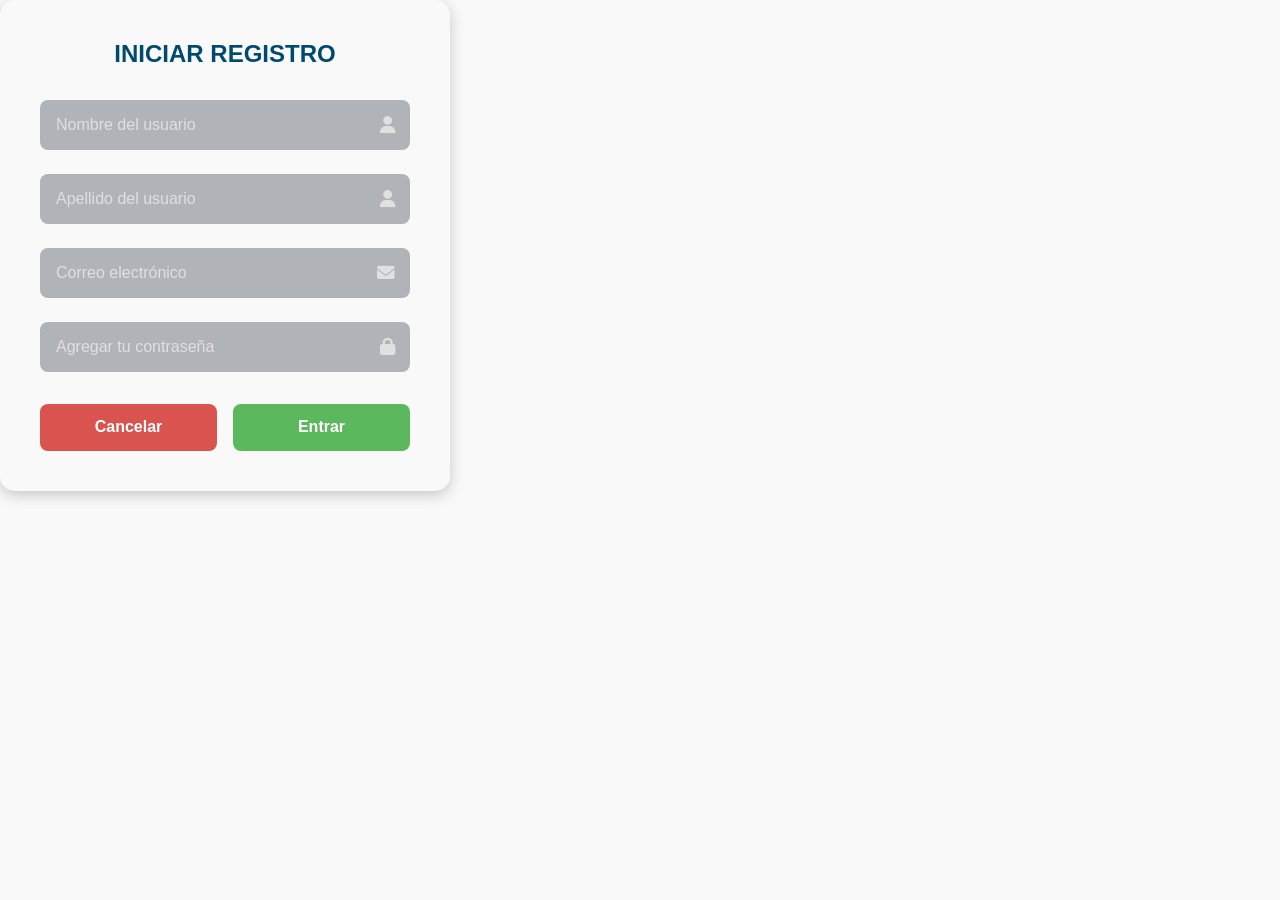
<file: index.html>
<!DOCTYPE html>
<html lang="es">
<head>
    <meta charset="UTF-8">
    <meta name="viewport" content="width=device-width, initial-scale=1.0">
    <title>Iniciar Registro</title>
    <link rel="stylesheet" href="https://cdnjs.cloudflare.com/ajax/libs/font-awesome/6.5.2/css/all.min.css">
    
    <link rel="stylesheet" href="styles.css"> 
</head>
<body>

    <div class="register-container">
        
        <h2>INICIAR REGISTRO</h2>

        <form action="#" method="post">
            
            <div class="input-group">
                <input type="text" id="nombre" name="nombre" placeholder="Nombre del usuario" required>
                <i class="fas fa-user icon"></i>
            </div>
            
            <div class="input-group">
                <input type="text" id="apellido" name="apellido" placeholder="Apellido del usuario" required>
                <i class="fas fa-user icon"></i>
            </div>

            <div class="input-group">
                <input type="email" id="email" name="email" placeholder="Correo electrónico" required>
                <i class="fas fa-envelope icon"></i>
            </div>

            <div class="input-group">
                <input type="password" id="password" name="password" placeholder="Agregar tu contraseña" required>
                <i class="fas fa-lock icon"></i>
            </div>

            <div class="button-group">
                <button type="button" class="btn-cancel">Cancelar</button>
                <button type="submit" class="btn-submit">Entrar</button>
            </div>

        </form>
    </div>

</body>
</html>
</file>
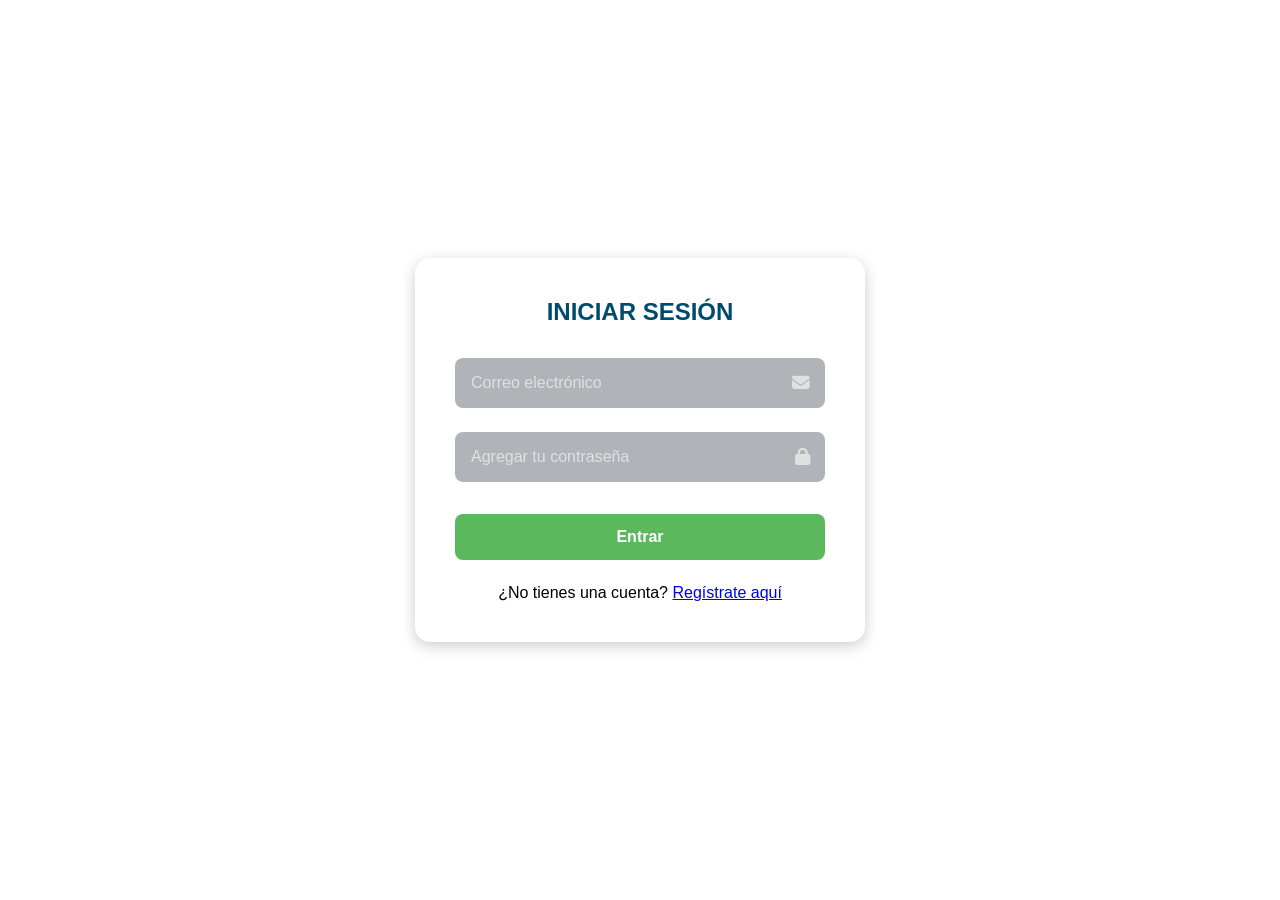
<file: html/index.html>
<!DOCTYPE html>
<html lang="es">
<head>
    <meta charset="UTF-8">
    <meta name="viewport" content="width=device-width, initial-scale=1.0">
    <title>Iniciar Sesión</title>
    <link rel="stylesheet" href="https://cdnjs.cloudflare.com/ajax/libs/font-awesome/6.5.2/css/all.min.css">
    <link rel="stylesheet" href="/css/styles.css"> 
</head>
<body class="page-center">

    <div class="register-container">
        
        <h2>INICIAR SESIÓN</h2>

        <form action="/html/inicio.html" method="post">
            
            <div class="input-group">
                <input type="email" id="email" name="email" placeholder="Correo electrónico" required>
                <i class="fas fa-envelope icon"></i>
            </div>

            <div class="input-group">
                <input type="password" id="password" name="password" placeholder="Agregar tu contraseña" required>
                <i class="fas fa-lock icon"></i>
            </div>

            <div class="button-group">
                <button type="submit" class="btn-submit">Entrar</button>
            </div>

            <div style="margin-top: 1.5rem; text-align: center;">
                <p>¿No tienes una cuenta? <a href="/html/registro.html">Regístrate aquí</a></p>
            </div>

        </form>
    </div>

</body>
</html>
</file>
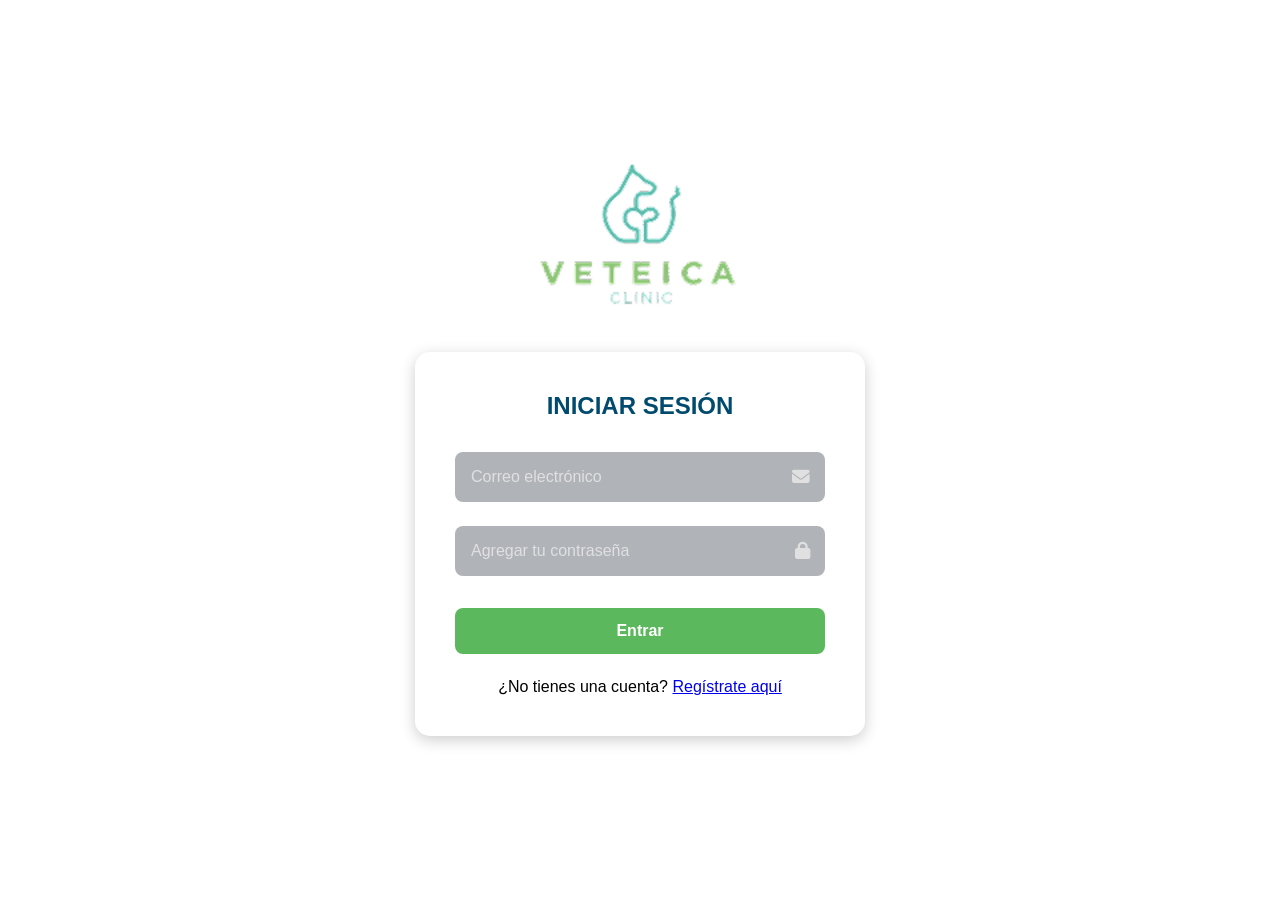
<file: views/index.html>
<!DOCTYPE html>
<html lang="es">
<head>
<meta charset="UTF-8">
<meta name="viewport" content="width=device-width, initial-scale=1.0">
<title>Iniciar Sesión</title>
<link rel="stylesheet" href="https://cdnjs.cloudflare.com/ajax/libs/font-awesome/6.5.2/css/all.min.css">
<link rel="stylesheet" href="../public/css/styles.css"> 
</head>
<body class="page-center">

<div class="login-logo-container">
    <img src="../public/css/img/logoVetica.png" alt="Veteica Clinic Logo">
</div>

<div class="register-container">
    
    <h2>INICIAR SESIÓN</h2>

    <form action="inicio.html" method="post">
        
        <div class="input-group">
            <input type="email" id="email" name="email" placeholder="Correo electrónico" required>
            <i class="fas fa-envelope icon"></i>
        </div>

        <div class="input-group">
            <input type="password" id="password" name="password" placeholder="Agregar tu contraseña" required>
            <i class="fas fa-lock icon"></i>
        </div>

        <div class="button-group">
            <button type="button" class="btn-submit" onclick="window.location.href='inicio.html'">Entrar</button>

        </div>

        <div style="margin-top: 1.5rem; text-align: center;">
            <p>¿No tienes una cuenta? <a href="registro.html">Regístrate aquí</a></p>
        </div>

    </form>
</div>

</body>
</html>
</file>
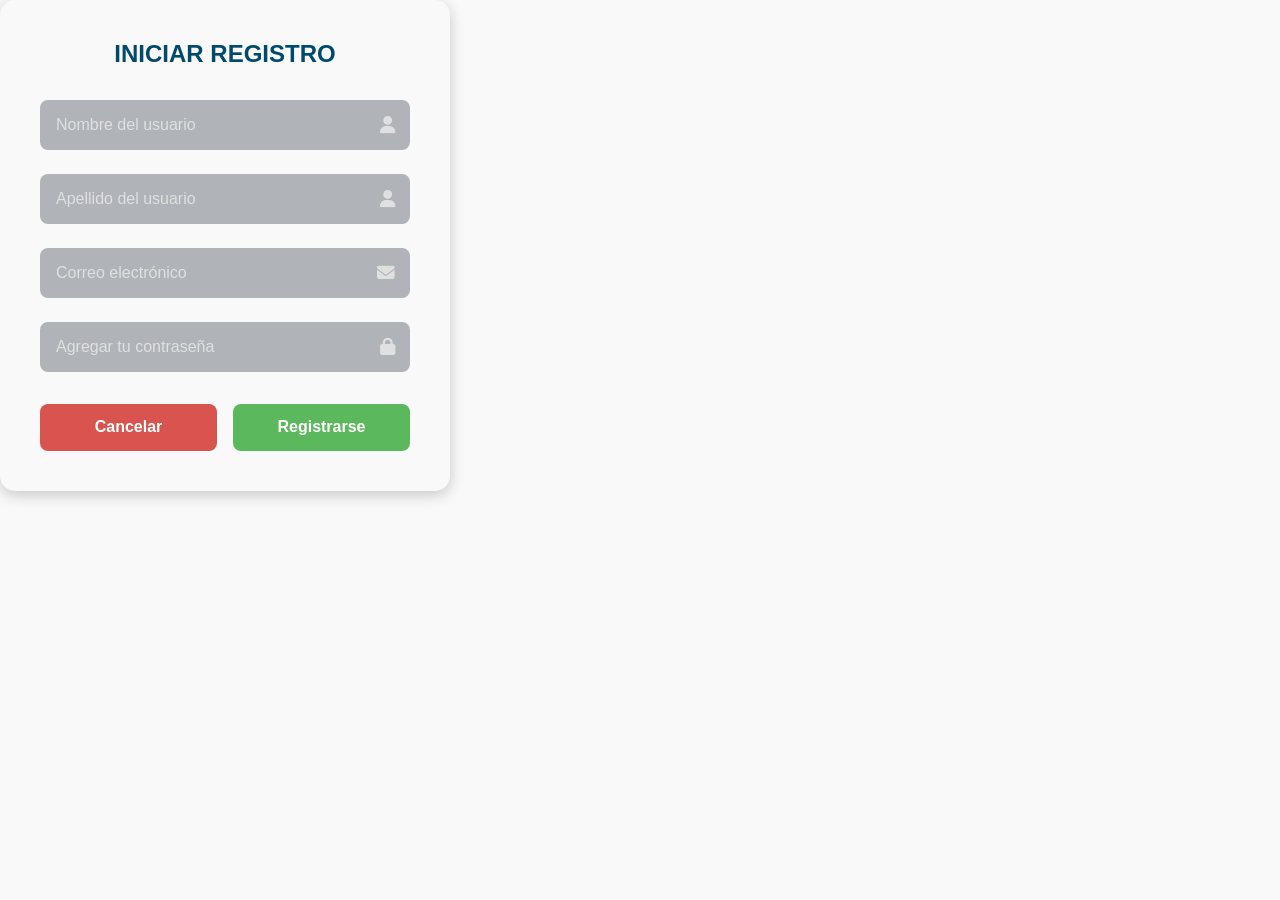
<file: registro.html>
<!DOCTYPE html>
<html lang="es">
<head>
    <meta charset="UTF-8">
    <meta name="viewport" content="width=device-width, initial-scale=1.0">
    <title>Iniciar Registro</title>
    <link rel="stylesheet" href="https://cdnjs.cloudflare.com/ajax/libs/font-awesome/6.5.2/css/all.min.css">
    
    <link rel="stylesheet" href="styles.css"> 
</head>
<body>

    <div class="register-container">
        
        <h2>INICIAR REGISTRO</h2>

        <form action="login.php" method="post">
            
            <div class="input-group">
                <input type="text" id="nombre" name="nombre" placeholder="Nombre del usuario" required>
                <i class="fas fa-user icon"></i>
            </div>
            
            <div class="input-group">
                <input type="text" id="apellido" name="apellido" placeholder="Apellido del usuario" required>
                <i class="fas fa-user icon"></i>
            </div>

            <div class="input-group">
                <input type="email" id="email" name="email" placeholder="Correo electrónico" required>
                <i class="fas fa-envelope icon"></i>
            </div>

            <div class="input-group">
                <input type="password" id="password" name="password" placeholder="Agregar tu contraseña" required>
                <i class="fas fa-lock icon"></i>
            </div>

            <div class="button-group">
                <button type="button" class="btn-cancel">Cancelar</button>
                <button type="submit" class="btn-submit">Registrarse</button>
            </div>

        </form>
    </div>

</body>
</html>
</file>
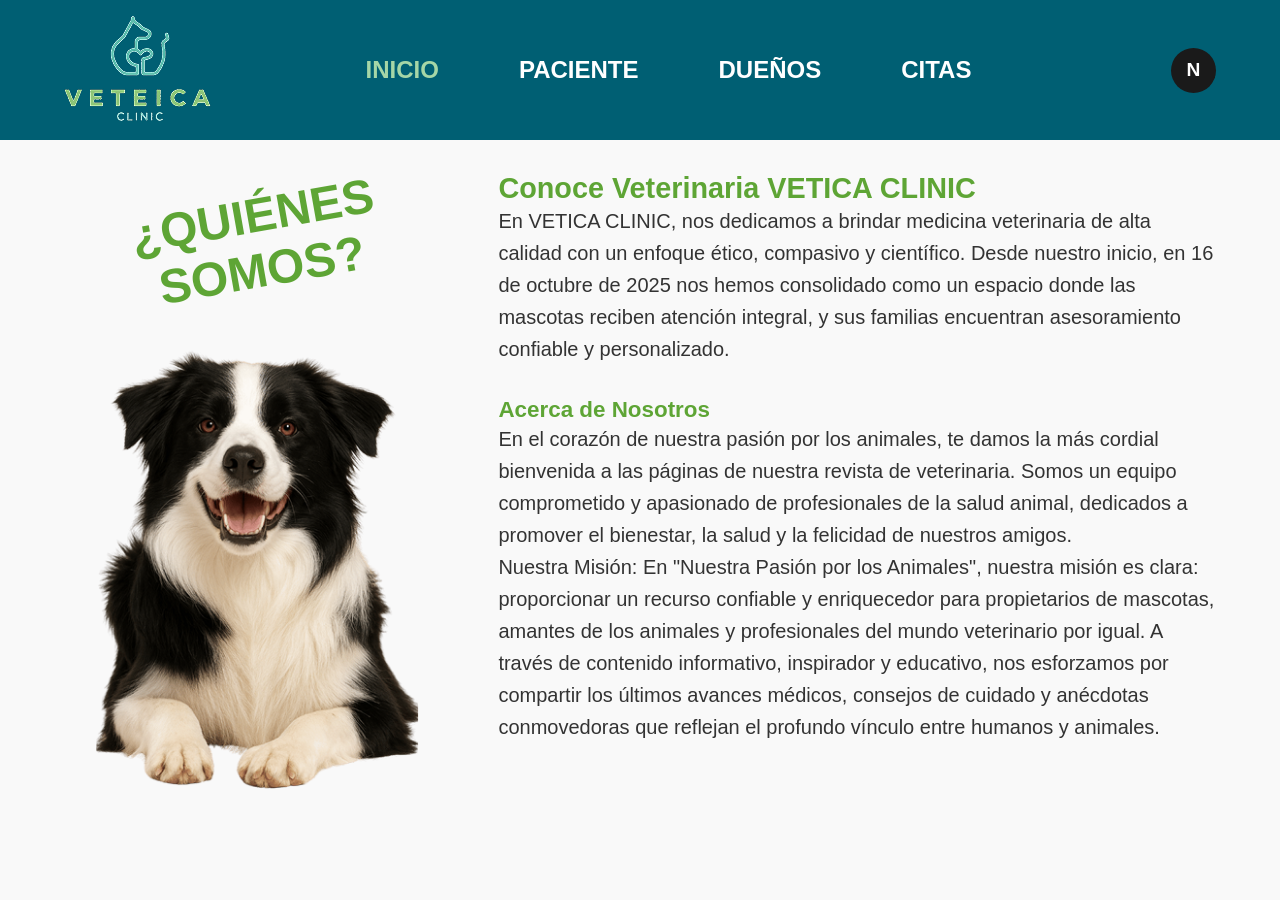
<file: html/inicio.html>
<?php
/*
session_start();

if (!isset($_SESSION['loggedin']) || $_SESSION['loggedin'] !== true) {
    header("Location: index.html");
    exit;
}
    */
?>
<!DOCTYPE html>
<html lang="es">
<head>
    <meta charset="UTF-8">
    <meta name="viewport" content="width=device-width, initial-scale=1.0">
    <title>Inicio - VETEICA CLINIC</title>
    <link rel="stylesheet" href="https://cdnjs.cloudflare.com/ajax/libs/font-awesome/6.5.2/css/all.min.css">
    <link rel="stylesheet" href="/css/styles.css"> 
</head>
<body>

    <header class="main-header">
        <nav class="main-nav">
                <img src="/img/logoVetica.png" alt="Veteica Clinic Logo">
            </a>

            <ul class="nav-links">
                <li><a href="Inicio.php" class="link-active">INICIO</a></li>
                <li><a href="Pacientes.php">PACIENTE</a></li>
                <li><a href="Dueños.php">DUEÑOS</a></li>
                <li><a href="Citas.php">CITAS</a></li>
            </ul>

            <div class="nav-profile">
                <span>N</span> 
            </div>

            <div class="profile">
                <h3>Perfil del administrador</h3>
                
                <div class="profile-header">
                    <div class="profile-avatar">
                        <span>N</span>
                    </div>
                    <strong>ejemplo</strong>
                    <p>ejemplo@gmail.com</p>
                </div>

                <div class="profile-body">
                    <label>Credencial:</label>
                    <div class="info-box">9494165149840401</div>

                    <label>Certificado:</label>
                    <div class="info-box">Veteterinario</div>

                    <label>Telefono:</label>
                    <div class="info-box">612 111 1111</div>
                </div>

                <div class="profile-footer">
                    <a href="/html/index.html">Cerrar sesión</a>
                </div>
            </div>
        </nav>
    </header>

    <main class="container">
        <div class="content-wrapper">
            
            <aside class="sidebar">
                <h2 class="sidebar-title">¿QUIÉNES SOMOS?</h2>
                <img src="/img/perroInicio.png" alt="Perro Border Collie sonriendo" class="sidebar-image">
            </aside>

            <section class="main-content">
                <h1>Conoce Veterinaria VETICA CLINIC</h1>
                <p>
                    En VETICA CLINIC, nos dedicamos a brindar medicina veterinaria de
                    alta calidad con un enfoque ético, compasivo y científico. Desde
                    nuestro inicio, en 16 de octubre de 2025 nos hemos consolidado
                    como un espacio donde las mascotas reciben atención integral, y
                    sus familias encuentran asesoramiento confiable y personalizado.
                </p>

                <h2>Acerca de Nosotros</h2>
                <p>
                    En el corazón de nuestra pasión por los animales, te damos la más
                    cordial bienvenida a las páginas de nuestra revista de veterinaria.
                    Somos un equipo comprometido y apasionado de profesionales de la
                    salud animal, dedicados a promover el bienestar, la salud y la
                    felicidad de nuestros amigos.
                </p>
                <p>
                    Nuestra Misión: En "Nuestra Pasión por los Animales", nuestra misión
                    es clara: proporcionar un recurso confiable y enriquecedor para
                    propietarios de mascotas, amantes de los animales y profesionales
                    del mundo veterinario por igual. A través de contenido informativo,
                    inspirador y educativo, nos esforzamos por compartir los últimos
                    avances médicos, consejos de cuidado y anécdotas conmovedoras
                    que reflejan el profundo vínculo entre humanos y animales.
                </p>
            </section>

        </div>
    </main>

    <script>
        const profileIcon = document.querySelector('.nav-profile');
        const profileCard = document.querySelector('.profile');

        profileIcon.addEventListener('click', (e) => {
            e.stopPropagation(); 
            profileCard.classList.toggle('active');
        });

        window.addEventListener('click', (e) => {
            if (!profileCard.contains(e.target)) {
                profileCard.classList.remove('active');
            }
        });
    </script>
    
</body>
</html>
</file>
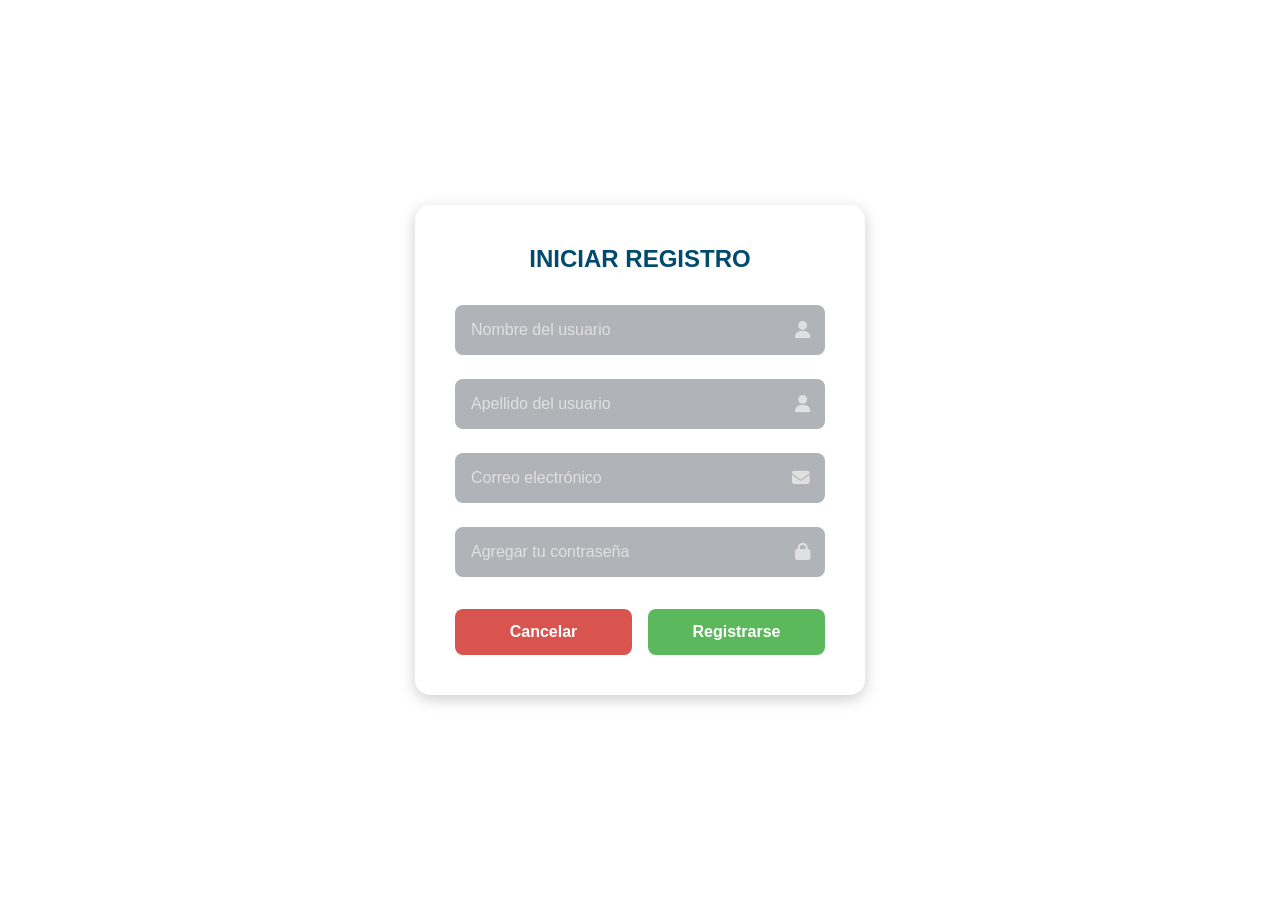
<file: html/registro.html>
<!DOCTYPE html>
<html lang="es">
<head>
    <meta charset="UTF-8">
    <meta name="viewport" content="width=device-width, initial-scale=1.0">
    <title>Iniciar Registro</title>
    <link rel="stylesheet" href="https://cdnjs.cloudflare.com/ajax/libs/font-awesome/6.5.2/css/all.min.css">
    
    <link rel="stylesheet" href="/css/styles.css"> 
</head>
<body class="page-center">

    <div class="register-container">
        
        <h2>INICIAR REGISTRO</h2>

        <form action="/php/login.php" method="post">
            
            <div class="input-group">
                <input type="text" id="nombre" name="nombre" placeholder="Nombre del usuario" required>
                <i class="fas fa-user icon"></i>
            </div>
            
            <div class="input-group">
                <input type="text" id="apellido" name="apellido" placeholder="Apellido del usuario" required>
                <i class="fas fa-user icon"></i>
            </div>

            <div class="input-group">
                <input type="email" id="email" name="email" placeholder="Correo electrónico" required>
                <i class="fas fa-envelope icon"></i>
            </div>

            <div class="input-group">
                <input type="password" id="password" name="password" placeholder="Agregar tu contraseña" required>
                <i class="fas fa-lock icon"></i>
            </div>

            <div class="button-group">
                <button type="button" class="btn-cancel" onclick="window.location.href='index.html'">Cancelar</button>
                <button type="submit" class="btn-submit">Registrarse</button>
            </div>

        </form>
    </div>

</body>
</html>
</file>
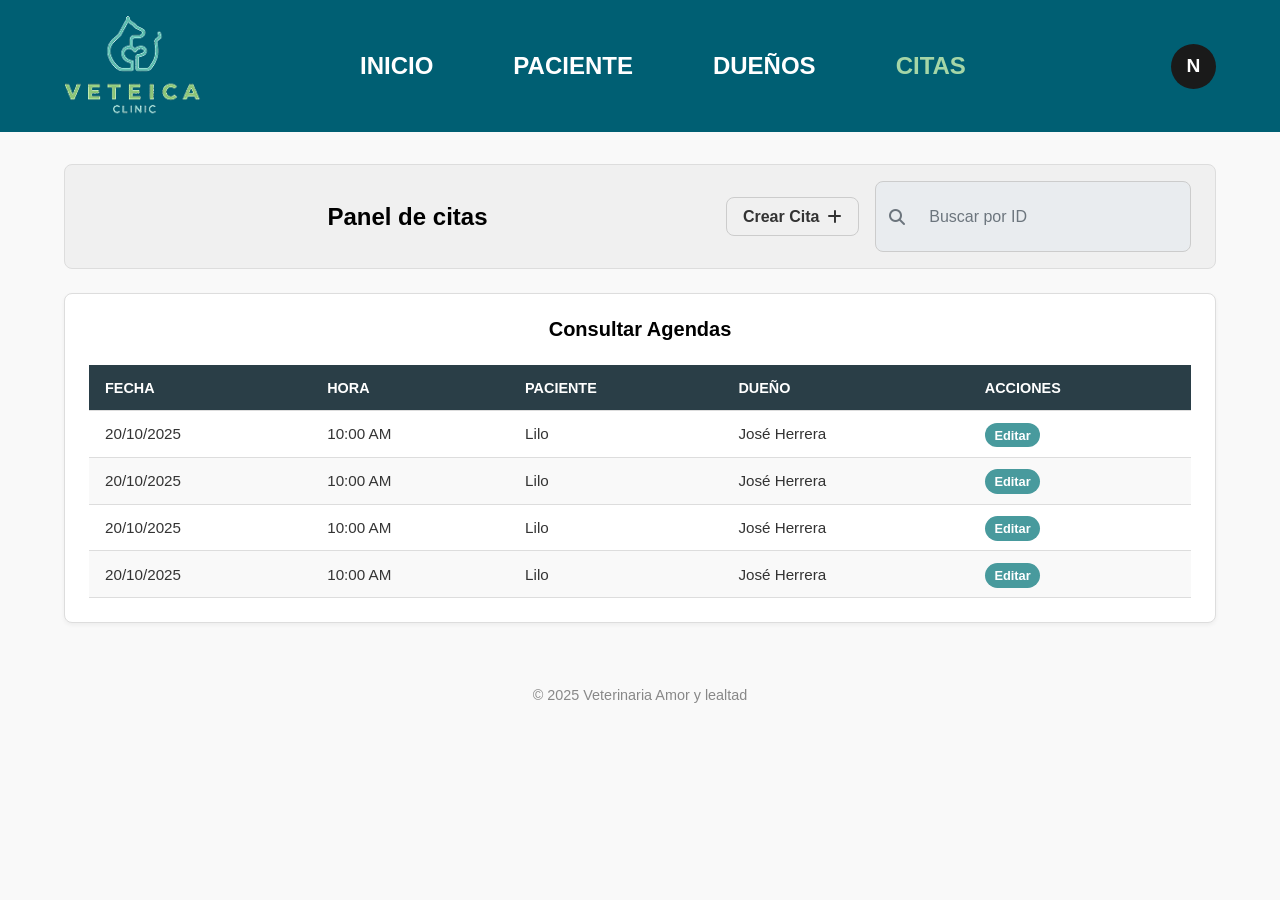
<file: views/citas.html>
<!DOCTYPE html>
<html lang="es">
<head>
<meta charset="UTF-8">
<meta name="viewport" content="width=device-width, initial-scale=1.0">
<title>Citas - VETEICA CLINIC</title>
<link rel="stylesheet" href="https://cdnjs.cloudflare.com/ajax/libs/font-awesome/6.5.2/css/all.min.css">
<link rel="stylesheet" href="../public/css/styles.css"> 
</head>
<body>

<header class="main-header">
<nav class="main-nav">
    <a href="inicio.html" class="nav-logo">
    <img src="../public/css/img/logoVetica.png" alt="Veteica Clinic Logo">
    </a>
    <ul class="nav-links">
        <li><a href="inicio.html">INICIO</a></li>
        <li><a href="paciente.html"> PACIENTE</a></li>
        <li><a href="duenos.html">  DUEÑOS</a> </li>
        <li><a href="citas.html" class="link-active">CITAS</a></li>
    </ul>
    <div class="nav-profile">
        <span>N</span> 
    </div>
    <div class="profile">
        <h3>Perfil del administrador</h3>
            <div class="profile-header">
            <div class="profile-avatar">
                <span>N</span>
            </div>
            <strong>ejemplo</strong>
            <p>ejemplo@gmail.com</p>
        </div>
        <div class="profile-body">
            <label>Credencial:</label>
            <div class="info-box">9494165149840401</div>
            <label>Certificado:</label>
            <div class="info-box">Veteterinario</div>
            <label>Telefono:</label>
            <div class="info-box">612 111 1111</div>
        </div>
        <div class="profile-footer">
            <a href="index.html">Cerrar sesión</a>
    </div>
        </div>
    </nav>
</header>
<main class="container">
<div class="patient-panel">
    <h2>Panel de citas</h2>
    
    <div class="patient-actions">
        <a href="citasCrear.html" class="btn-create">
            Crear Cita
            <i class="fas fa-plus"></i>
        </a>
        <div class="search-bar">
            <i class="fas fa-search"></i>
            <input type="text" placeholder="Buscar por ID">
        </div>
    </div>
</div>

<div class="table-container">
<h3>Consultar Agendas</h3>
    <table class="patient-table">
        <thead>
            <tr>
                <th>Fecha</th>
                <th>Hora</th>
                <th>Paciente</th>
                <th>Dueño</th>
                <th>Acciones</th>
            </tr>
        </thead>
    <tbody>
        <tr> 
            <td>20/10/2025</td>
            <td>10:00 AM</td>
            <td>Lilo</td>
            <td>José Herrera</td>
            <td>
                <a href="citaEditar.html" class="btn-action btn-edit">Editar</a>
            </td>
        </tr>
        <tr> 
            <td>20/10/2025</td>
            <td>10:00 AM</td>
            <td>Lilo</td>
            <td>José Herrera</td>
            <td>
                <a href="citaEditar.html" class="btn-action btn-edit">Editar</a>
            </td>
        </tr>
        <tr> 
            <td>20/10/2025</td>
            <td>10:00 AM</td>
            <td>Lilo</td>
            <td>José Herrera</td>
            <td>
                <a href="citaEditar.html" class="btn-action btn-edit">Editar</a>
            </td>
        </tr>
        </tr>
        <tr> 
            <td>20/10/2025</td>
            <td>10:00 AM</td>
            <td>Lilo</td>
            <td>José Herrera</td>
            <td>
                <a href="citaEditar.html" class="btn-action btn-edit">Editar</a>
            </td>
        </tr>
        </tr>
    </tbody>
</table>
</div>



</main>

<footer class="main-footer">
     © 2025 Veterinaria Amor y lealtad
</footer>

    <script>
        const profileIcon = document.querySelector('.nav-profile');
        const profileCard = document.querySelector('.profile');

        profileIcon.addEventListener('click', (e) => {
            e.stopPropagation(); 
            profileCard.classList.toggle('active');
        });

        window.addEventListener('click', (e) => {
            if (!profileCard.contains(e.target)) {
                profileCard.classList.remove('active');
            }
        });
    </script>
    
</body>
</html>
</file>
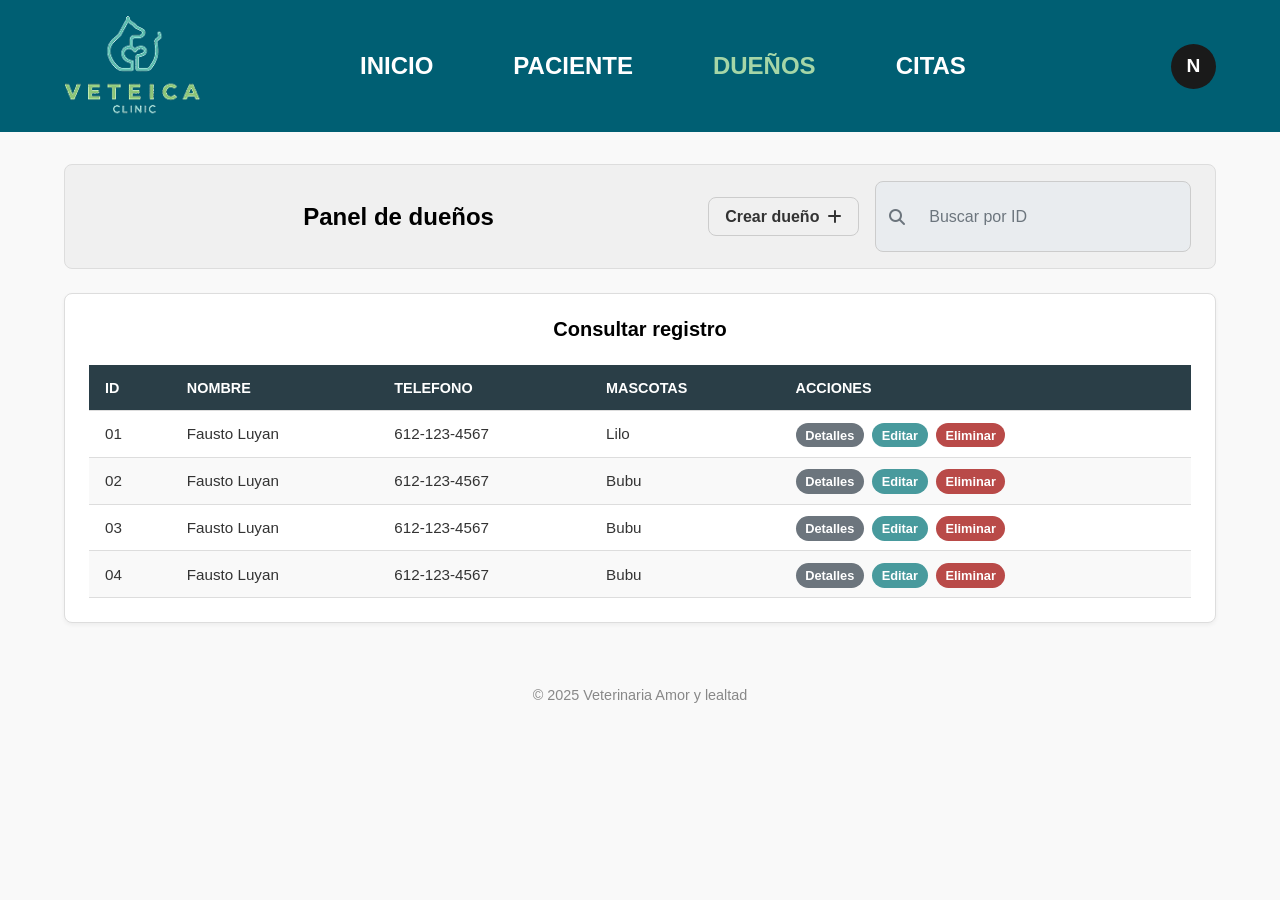
<file: views/duenos.html>
<!DOCTYPE html>
<html lang="es">
<head>
<meta charset="UTF-8">
<meta name="viewport" content="width=device-width, initial-scale=1.0">
<title>Dueños - VETEICA CLINIC</title>
<link rel="stylesheet" href="https://cdnjs.cloudflare.com/ajax/libs/font-awesome/6.5.2/css/all.min.css">
<link rel="stylesheet" href="../public/css/styles.css"> 
</head>
<body>

<header class="main-header">
<nav class="main-nav">
    <a href="inicio.html" class="nav-logo">
    <img src="../public/css/img/logoVetica.png" alt="Veteica Clinic Logo">
    </a>
    <ul class="nav-links">
        <li><a href="inicio.html">INICIO</a></li>
        <li><a href="paciente.html"> PACIENTE</a></li>
        <li><a href="duenos.html" class="link-active">DUEÑOS</a></li>
        <li><a href="citas.html">CITAS</a></li>
    </ul>
    <div class="nav-profile">
        <span>N</span> 
    </div>
    <div class="profile">
        <h3>Perfil del administrador</h3>
            <div class="profile-header">
            <div class="profile-avatar">
                <span>N</span>
            </div>
            <strong>ejemplo</strong>
            <p>ejemplo@gmail.com</p>
        </div>
        <div class="profile-body">
            <label>Credencial:</label>
            <div class="info-box">9494165149840401</div>
            <label>Certificado:</label>
            <div class="info-box">Veteterinario</div>
            <label>Telefono:</label>
            <div class="info-box">612 111 1111</div>
        </div>
        <div class="profile-footer">
            <a href="index.html">Cerrar sesión</a>
    </div>
        </div>
    </nav>
</header>
<main class="container">
<div class="patient-panel">
    <h2>Panel de dueños</h2>
    
    <div class="patient-actions">
        <a href="duenosCrear.html" class="btn-create">
            Crear dueño
            <i class="fas fa-plus"></i>
        </a>
        <div class="search-bar">
            <i class="fas fa-search"></i>
            <input type="text" placeholder="Buscar por ID">
        </div>
    </div>
</div>

<div class="table-container">
<h3>Consultar registro</h3>
    <table class="patient-table">
        <thead>
            <tr>
                <th>ID</th>
                <th>Nombre</th>
                <th>Telefono</th>
                <th>Mascotas</th>
                <th>Acciones</th>
            </tr>
        </thead>
    <tbody>
        <tr> 
            <td>01</td>
            <td>Fausto Luyan</td>
            <td>612-123-4567</td>
            <td>Lilo</td>
            <td>
                <a href="duenosDetalles.html" class="btn-action btn-details">Detalles</a>
                <a href="duenosEditar.html" class="btn-action btn-edit">Editar</a>
                <a href="#" class="btn-action btn-delete"data-name="Lilo" >Eliminar</a>
            </td>
        </tr>
        <tr>
            <td>02</td>
            <td>Fausto Luyan</td>
            <td>612-123-4567</td>
            <td>Bubu</td>
            <td>
                <a href="duenosDetalles.html" class="btn-action btn-details">Detalles</a>
                <a href="duenosEditar.html" class="btn-action btn-edit">Editar</a>
                <a href="#" class="btn-action btn-delete">Eliminar</a>
            </td>
        </tr>
        <tr>
            <td>03</td>
           <td>Fausto Luyan</td>
            <td>612-123-4567</td>
            <td>Bubu</td>
            <td>
                <a href="duenosDetalles.html" class="btn-action btn-details">Detalles</a>
                <a href="duenosEditar.html" class="btn-action btn-edit">Editar</a>
                <a href="#" class="btn-action btn-delete">Eliminar</a>
            </td>
        </tr>
        <tr>
            <td>04</td>
          <td>Fausto Luyan</td>
            <td>612-123-4567</td>
            <td>Bubu</td>
            <td>
                <a href="duenosDetalles.html" class="btn-action btn-details">Detalles</a>
                <a href="duenosDetalles.html" class="btn-action btn-edit">Editar</a>
                <a href="#" class="btn-action btn-delete">Eliminar</a>
            </td>
        </tr>
    </tbody>
</table>
</div>



</main>

<footer class="main-footer">
     © 2025 Veterinaria Amor y lealtad
</footer>

    <script>
        const profileIcon = document.querySelector('.nav-profile');
        const profileCard = document.querySelector('.profile');

        profileIcon.addEventListener('click', (e) => {
            e.stopPropagation(); 
            profileCard.classList.toggle('active');
        });

        window.addEventListener('click', (e) => {
            if (!profileCard.contains(e.target)) {
                profileCard.classList.remove('active');
            }
        });
    </script>
    
</body>
</html>
</file>
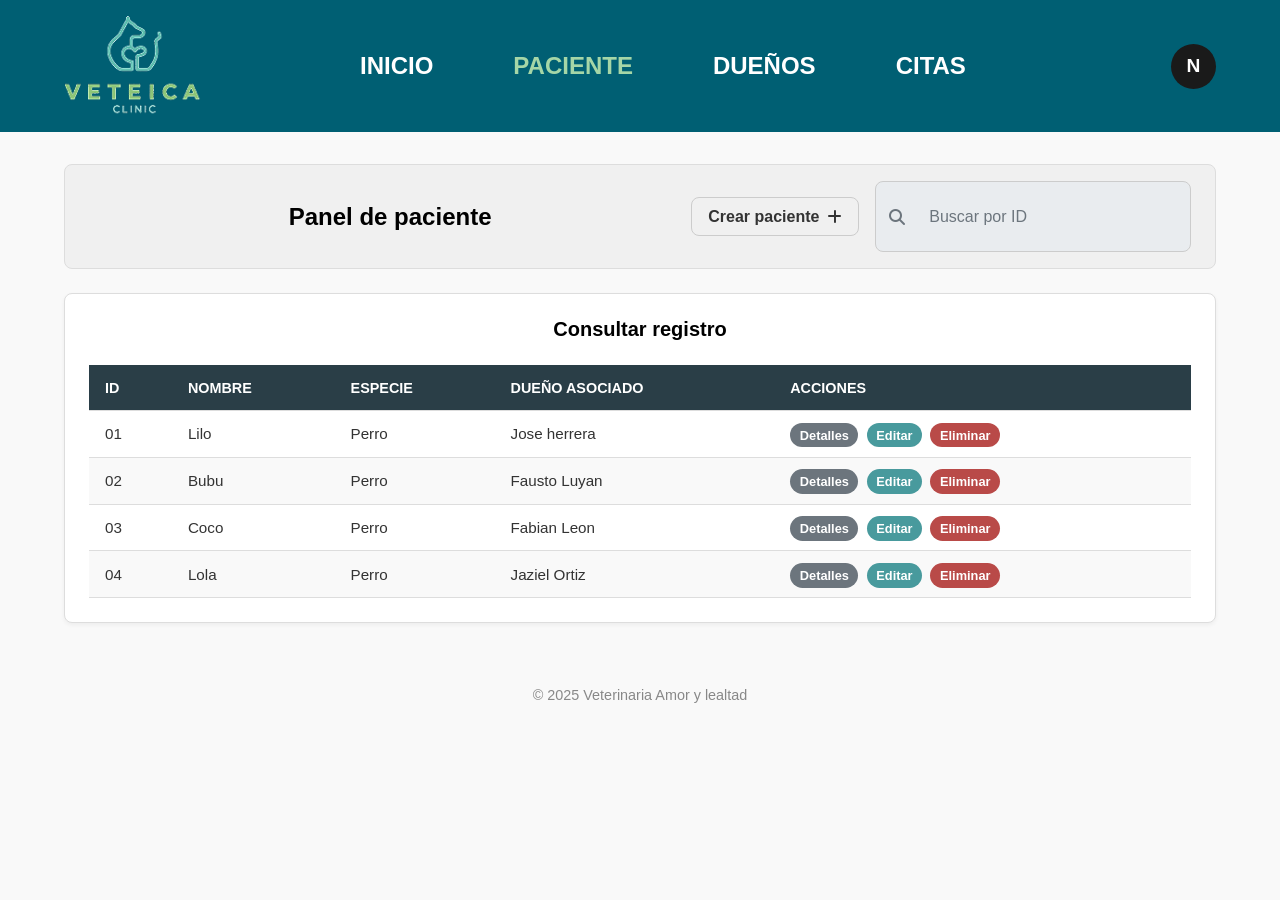
<file: views/paciente.html>
<!DOCTYPE html>
<html lang="es">
<head>
    <meta charset="UTF-8">
    <meta name="viewport" content="width=device-width, initial-scale=1.0">
    <title>Pacientes - VETEICA CLINIC</title>
    <link rel="stylesheet" href="https://cdnjs.cloudflare.com/ajax/libs/font-awesome/6.5.2/css/all.min.css">
    <link rel="stylesheet" href="../public/css/styles.css"> 
</head>
<body>

<header class="main-header">
    <nav class="main-nav">
        <a href="inicio.html" class="nav-logo">
        <img src="../public/css/img/logoVetica.png" alt="Veteica Clinic Logo">
        </a>
        <ul class="nav-links">
            <li><a href="inicio.html">INICIO</a></li>
            <li><a href="paciente.html" class="link-active">PACIENTE</a></li>
            <li><a href="duenos.html">DUEÑOS</a></li>
            <li><a href="citas.html">CITAS</a></li>
        </ul>
        <div class="nav-profile">
            <span>N</span> 
        </div>
        <div class="profile">
            <h3>Perfil del administrador</h3>
                <div class="profile-header">
                <div class="profile-avatar">
                    <span>N</span>
                </div>
                <strong>ejemplo</strong>
                <p>ejemplo@gmail.com</p>
            </div>
            <div class="profile-body">
                <label>Credencial:</label>
                <div class="info-box">9494165149840401</div>
                <label>Certificado:</label>
                <div class="info-box">Veteterinario</div>
                <label>Telefono:</label>
                <div class="info-box">612 111 1111</div>
            </div>
            <div class="profile-footer">
                <a href="index.html">Cerrar sesión</a>
        </div>
            </div>
        </nav>
    </header>
    <main class="container">
    <div class="patient-panel">
        <h2>Panel de paciente</h2>
        
        <div class="patient-actions">
            <a href="pacienteCrear.html" class="btn-create">
                Crear paciente
                <i class="fas fa-plus"></i>
            </a>
            <div class="search-bar">
                <i class="fas fa-search"></i>
                <input type="text" placeholder="Buscar por ID">
            </div>
        </div>
    </div>

<div class="table-container">
<h3>Consultar registro</h3>
    <table class="patient-table">
        <thead>
            <tr>
                <th>ID</th>
                <th>Nombre</th>
                <th>Especie</th>
                <th>Dueño asociado</th>
                <th>Acciones</th>
            </tr>
        </thead>
    <tbody>
        <tr> 
            <td>01</td>
            <td>Lilo</td>
            <td>Perro</td>
            <td>Jose herrera</td>
            <td>
                <a href="pacienteDetalles.html" class="btn-action btn-details">Detalles</a>
                <a href="pacienteEditar.html" class="btn-action btn-edit">Editar</a>
                <a href="#" class="btn-action btn-delete"data-name="Lilo" >Eliminar</a>
            </td>
        </tr>
        <tr>
            <td>02</td>
            <td>Bubu</td>
            <td>Perro</td>
            <td>Fausto Luyan</td>
            <td>
                <a href="pacienteDetalles.html" class="btn-action btn-details">Detalles</a>
                <a href="pacienteEditar.html" class="btn-action btn-edit">Editar</a>
                <a href="#" class="btn-action btn-delete">Eliminar</a>
            </td>
        </tr>
        <tr>
            <td>03</td>
            <td>Coco</td>
            <td>Perro</td>
            <td>Fabian Leon</td>
            <td>
                <a href="pacienteDetalles.html" class="btn-action btn-details">Detalles</a>
                <a href="pacienteEditar.html" class="btn-action btn-edit">Editar</a>
                <a href="#" class="btn-action btn-delete">Eliminar</a>
            </td>
        </tr>
        <tr>
            <td>04</td>
            <td>Lola</td>
            <td>Perro</td>
            <td>Jaziel Ortiz</td>
            <td>
                <a href="pacienteDetalles.html" class="btn-action btn-details">Detalles</a>
                <a href="pacienteDetalles.html" class="btn-action btn-edit">Editar</a>
                <a href="#" class="btn-action btn-delete">Eliminar</a>
            </td>
        </tr>
    </tbody>
</table>
</div>

</main>

<footer class="main-footer">
     © 2025 Veterinaria Amor y lealtad
</footer>

    <script>
        const profileIcon = document.querySelector('.nav-profile');
        const profileCard = document.querySelector('.profile');

        profileIcon.addEventListener('click', (e) => {
            e.stopPropagation(); 
            profileCard.classList.toggle('active');
        });

        window.addEventListener('click', (e) => {
            if (!profileCard.contains(e.target)) {
                profileCard.classList.remove('active');
            }
        });
    </script>
    
</body>
</html>
</file>
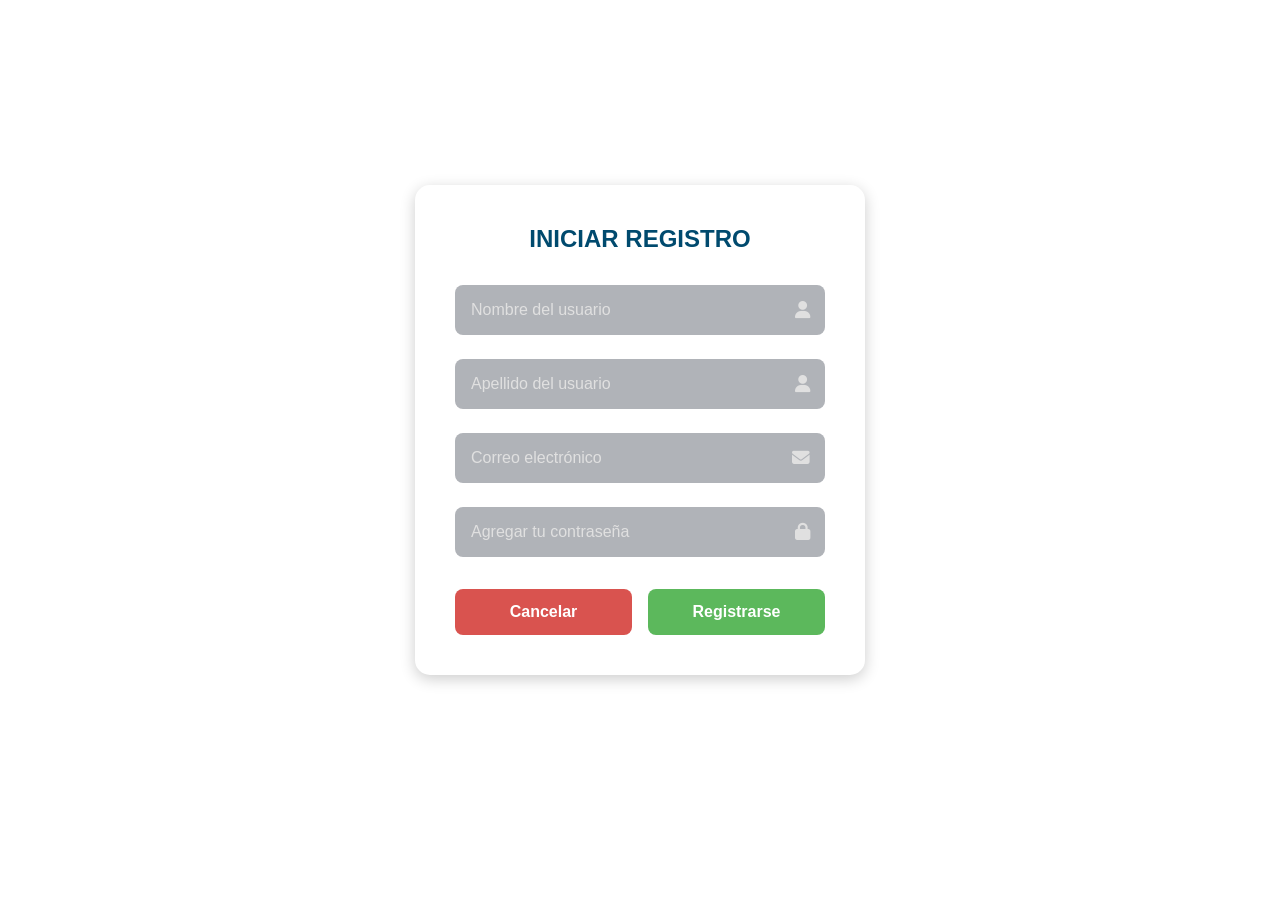
<file: views/registro.html>
<!DOCTYPE html>
<html lang="es">
<head>
    <meta charset="UTF-8">
    <meta name="viewport" content="width=device-width, initial-scale=1.0">
    <title>Iniciar Registro</title>
    <link rel="stylesheet" href="https://cdnjs.cloudflare.com/ajax/libs/font-awesome/6.5.2/css/all.min.css">
    
    <link rel="stylesheet" href="../public/css/styles.css"> 
</head>
<body class="page-center">

<div class="register-container">
    
    <h2>INICIAR REGISTRO</h2>

    <form action="../views/index.html" method="post">
        
        <div class="input-group">
            <input type="text" id="nombre" name="nombre" placeholder="Nombre del usuario" required>
            <i class="fas fa-user icon"></i>
        </div>
        
        <div class="input-group">
            <input type="text" id="apellido" name="apellido" placeholder="Apellido del usuario" required>
            <i class="fas fa-user icon"></i>
        </div>

        <div class="input-group">
            <input type="email" id="email" name="email" placeholder="Correo electrónico" required>
            <i class="fas fa-envelope icon"></i>
        </div>

        <div class="input-group">
            <input type="password" id="password" name="password" placeholder="Agregar tu contraseña" required>
            <i class="fas fa-lock icon"></i>
        </div>

        <div class="button-group">
            <button type="button" class="btn-cancel" onclick="window.location.href='index.html'">Cancelar</button>
            <button type="submit" class="btn-submit">Registrarse</button>
        </div>

    </form>
</div>

</body>
</html>
</file>
<file: styles.css>
* {
    margin: 0;
    padding: 0;
    box-sizing: border-box;
}

body {
    font-family: Arial, sans-serif;
    margin: 0;
    background-color: #f9f9f9;
}

.page-center {
    display: grid;
    place-items: center;
    min-height: 100vh;
    background-color: #ffffff;
}

.register-container {
    padding: 2.5rem;
    border-radius: 15px;
    box-shadow: 0 4px 15px rgba(0, 0, 0, 0.2);
    width: 100%;
    max-width: 450px;
}

.register-container h2 {
    text-align: center;
    color: #004a6e;
    margin-bottom: 2rem;
    font-weight: bold;
}

.input-group {
    position: relative;
    margin-bottom: 1.5rem;
}

.input-group .icon {
    position: absolute;
    top: 50%;
    right: 15px;
    transform: translateY(-50%);
    color: #e0e0e0;
    font-size: 1.1rem;
}

input[type="text"],
input[type="email"],
input[type="password"] {
    width: 100%;
    padding: 1rem;
    padding-right: 3rem;
    border: none;
    border-radius: 8px;
    background-color: #b0b3b8;
    color: white;
    font-size: 1rem;
}

input::placeholder {
    color: #e0e0e0;
    font-weight: 500;
}

input:focus {
    outline: none;
    box-shadow: 0 0 5px rgba(0, 74, 110, 0.5);
}

.button-group {
    display: flex;
    gap: 1rem;
    margin-top: 2rem;
}

.button-group button {
    flex: 1;
    padding: 0.9rem;
    border: none;
    border-radius: 8px;
    color: white;
    font-size: 1rem;
    font-weight: bold;
    cursor: pointer;
    transition: background-color 0.3s ease;
}

.btn-cancel {
    background-color: #d9534f;
}

.btn-cancel:hover {
    background-color: #c9302c;
}

.btn-submit {
    background-color: #5cb85c;
}

.btn-submit:hover {
    background-color: #449d44;
}

.container {
    width: 90%;
    max-width: 1200px;
    margin: 2rem auto;
}

.main-header {
    background-color: #005f73;
    padding: 1rem 0;
    width: 100%;
}

.main-nav {
    display: flex;
    justify-content: space-between;
    align-items: center;
    width: 90%;
    max-width: 1200px;
    margin: 0 auto;
}

.nav-logo img {
    height: 40px;
    display: block;
}

.nav-links {
    display: flex;
    list-style: none;
    margin: 0;
    padding: 0;
    gap: 2rem;
}

.nav-links a {
    text-decoration: none;
    color: white;
    font-weight: bold;
    font-size: 1.5rem;
    transition: color 0.3s ease;
    margin-right: 3rem;
}

.nav-links a:hover {
    color: #a5d6a7;
}

.nav-links .link-active {
    color: #a5d6a7;
}

.nav-profile {
    background-color: #1a1a1a;
    color: white;
    font-weight: bold;
    font-size: 1.2rem;
    border-radius: 50%;
    width: 45px;
    height: 45px;
    display: grid;
    place-items: center;
}

.content-wrapper {
    display: flex;
    gap: 3rem;
}

.sidebar {
    flex-basis: 35%;
}

.sidebar-title {
    font-size: 3rem;
    font-weight: 800;
    color: #5ea535;
    margin-top: 1rem;
    margin-bottom: 2rem;
    transform: rotate(-10deg);
    text-align: center;
}

.sidebar-image {
    width: 100%;
    border-radius: 10px;
}

.main-content {
    flex-basis: 65%;
}

.main-content h1 {
    font-size: 1.8rem;
    color: #5ea535;
    margin-top: 0;
}

.main-content h2 {
    font-size: 1.4rem;
    color: #5ea535;
    margin-top: 2rem;
}

.main-content p {
    font-size: 1.25rem;
    line-height: 1.6;
    color: #333;
    font-weight: normal;
}
</file>
<file: css/styles.css>
* {
    margin: 0;
    padding: 0;
    box-sizing: border-box;
}

body {
    font-family: Arial, sans-serif;
    margin: 0;
    background-color: #f9f9f9;
}

.page-center {
    display: grid;
    place-items: center;
    min-height: 100vh;
    background-color: #ffffff;
}

.profile {
    position: absolute;   
    top: 90px;            
    right: 5%;            
    display: none;        
    width: 320px;
    background-color: #2a3e47; 
    color: white;
    border-radius: 15px;
    box-shadow: 0 4px 12px rgba(0, 0, 0, 0.4);
    z-index: 1000; 
}

.profile.active {
    display: block; 
}

.profile h3 {
    font-size: 1.1rem;
    font-weight: bold;
    text-align: center;
    padding: 1rem 1rem 0.5rem 1rem;
    border-bottom: 1px solid #4a5c67;
}

.profile-header {
    text-align: center;
    padding: 1rem;
    border-bottom: 1px solid #4a5c67;
}

.profile-avatar {
    background-color: #1a1a1a;
    width: 70px;
    height: 70px;
    border-radius: 50%;
    display: grid;
    place-items: center;
    font-size: 2rem;
    font-weight: bold;
    color: white;
    margin: 0 auto 0.5rem auto;
}

.profile-header strong {
    display: block;
    font-size: 1.1rem;
}

.profile-header p {
    font-size: 0.9rem !important; 
    color: #c0c0c0 !important; 
    font-weight: normal !important;
}

.profile-body {
    padding: 1rem;
}

.profile-body label {
    font-weight: bold;
    display: block;
    margin-top: 0.75rem;
    font-size: 0.9rem;
}

.info-box {
    background-color: #4f5d67;
    border-radius: 5px;
    padding: 0.5rem 0.75rem;
    font-size: 0.9rem;
    margin-top: 0.25rem;
    color: white;
}

.profile-footer {
    text-align: center;
    padding: 1rem;
    border-top: 1px solid #4a5c67;
}

.profile-footer a {
    color: white;
    font-weight: bold;
    text-decoration: none;
    font-size: 0.9rem;
}

.profile-footer a:hover {
    text-decoration: underline;
}

.register-container {
    padding: 2.5rem;
    border-radius: 15px;
    box-shadow: 0 4px 15px rgba(0, 0, 0, 0.2);
    width: 100%;
    max-width: 450px;
}

.register-container h2 {
    text-align: center;
    color: #004a6e;
    margin-bottom: 2rem;
    font-weight: bold;
}

.input-group {
    position: relative;
    margin-bottom: 1.5rem;
}

.input-group .icon {
    position: absolute;
    top: 50%;
    right: 15px;
    transform: translateY(-50%);
    color: #e0e0e0;
    font-size: 1.1rem;
}

input[type="text"],
input[type="email"],
input[type="password"] {
    width: 100%;
    padding: 1rem;
    padding-right: 3rem;
    border: none;
    border-radius: 8px;
    background-color: #b0b3b8;
    color: white;
    font-size: 1rem;
}

input::placeholder {
    color: #e0e0e0;
    font-weight: 500;
}

input:focus {
    outline: none;
    box-shadow: 0 0 5px rgba(0, 74, 110, 0.5);
}

.button-group {
    display: flex;
    gap: 1rem;
    margin-top: 2rem;
}

.button-group button {
    flex: 1;
    padding: 0.9rem;
    border: none;
    border-radius: 8px;
    color: white;
    font-size: 1rem;
    font-weight: bold;
    cursor: pointer;
    transition: background-color 0.3s ease;
}

.btn-cancel {
    background-color: #d9534f;
}

.btn-cancel:hover {
    background-color: #c9302c;
}

.btn-submit {
    background-color: #5cb85c;
}

.btn-submit:hover {
    background-color: #449d44;
}

.container {
    width: 90%;
    max-width: 1200px;
    margin: 2rem auto;
}

.main-header {
    background-color: #005f73;
    padding: 1rem 0;
    width: 100%;
}

.main-nav {
    display: flex;
    justify-content: space-between;
    align-items: center;
    width: 90%;
    max-width: 1200px;
    margin: 0 auto;
}

.nav-logo img {
    height: 100px;
    display: block;
}

.nav-links {
    display: flex;
    list-style: none;
    margin: 0;
    padding: 0;
    gap: 2rem;
}

.nav-links a {
    text-decoration: none;
    color: white;
    font-weight: bold;
    font-size: 1.5rem;
    transition: color 0.3s ease;
    margin-right: 3rem;
}

.nav-links a:hover {
    color: #a5d6a7;
}

.nav-links .link-active {
    color: #a5d6a7;
}

.nav-profile {
    background-color: #1a1a1a;
    color: white;
    font-weight: bold;
    font-size: 1.2rem;
    border-radius: 50%;
    width: 45px;
    height: 45px;
    display: grid;
    place-items: center;
}

.content-wrapper {
    display: flex;
    gap: 3rem;
}

.sidebar {
    flex-basis: 35%;
}

.sidebar-title {
    font-size: 3rem;
    font-weight: 800;
    color: #5ea535;
    margin-top: 1rem;
    margin-bottom: 2rem;
    transform: rotate(-10deg);
    text-align: center;
}

.sidebar-image {
    width: 100%;
    border-radius: 10px;
}

.main-content {
    flex-basis: 65%;
}

.main-content h1 {
    font-size: 1.8rem;
    color: #5ea535;
    margin-top: 0;
}

.main-content h2 {
    font-size: 1.4rem;
    color: #5ea535;
    margin-top: 2rem;
}

.main-content p {
    font-size: 1.25rem;
    line-height: 1.6;
    color: #333;
    font-weight: normal;
}
</file>
<file: public/css/styles.css>
* {
    margin: 0;
    padding: 0;
    box-sizing: border-box;
}

body {
    font-family: Arial, sans-serif;
    margin: 0;
    background-color: #f9f9f9;
}

.page-center {
    display: grid;
    grid-template-rows: auto auto;
    align-content: center;  
    justify-items: center; 
    gap: 2.5rem;
    min-height: 100vh;
    background-color: #ffffff;
}

.profile {
    position: absolute; 
    top: 90px; 
    right: 5%;
    display: none; 
    width: 320px;
    background-color: #2a3e47; 
    color: white;
    border-radius: 15px;
    box-shadow: 0 4px 12px rgba(0, 0, 0, 0.4);
    z-index: 1000; 
}

.profile.active {
    display: block; 
}

.profile h3 {
    font-size: 1.1rem;
    font-weight: bold;
    text-align: center;
    padding: 1rem 1rem 0.5rem 1rem;
    border-bottom: 1px solid #4a5c67;
}

.profile-header {
    text-align: center;
    padding: 1rem;
    border-bottom: 1px solid #4a5c67;
}

.profile-avatar {
    background-color: #1a1a1a;
    width: 70px;
    height: 70px;
    border-radius: 50%;
    display: grid;
    place-items: center;
    font-size: 2rem;
    font-weight: bold;
    color: white;
    margin: 0 auto 0.5rem auto;
}

.profile-header strong {
    display: block;
    font-size: 1.1rem;
}

.profile-header p {
    font-size: 0.9rem !important; 
    color: #c0c0c0 !important; 
    font-weight: normal !important;
}

.profile-body {
    padding: 1rem;
}

.profile-body label {
    font-weight: bold;
    display: block;
    margin-top: 0.75rem;
    font-size: 0.9rem;
}

.info-box {
    background-color: #4f5d67;
    border-radius: 5px;
    padding: 0.5rem 0.75rem;
    font-size: 0.9rem;
    margin-top: 0.25rem;
    color: white;
}

.profile-footer {
    text-align: center;
    padding: 1rem;
    border-top: 1px solid #4a5c67;
}

.profile-footer a {
    color: white;
    font-weight: bold;
    text-decoration: none;
    font-size: 0.9rem;
}

.profile-footer a:hover {
    text-decoration: underline;
}

.register-container {
    padding: 2.5rem;
    border-radius: 15px;
    box-shadow: 0 4px 15px rgba(0, 0, 0, 0.2);
    width: 100%;
    max-width: 450px;
}

.register-container h2 {
    text-align: center;
    color: #004a6e;
    margin-bottom: 2rem;
    font-weight: bold;
}

.input-group {
    position: relative;
    margin-bottom: 1.5rem;
}

.input-group .icon {
    position: absolute;
    top: 50%;
    right: 15px;
    transform: translateY(-50%);
    color: #e0e0e0;
    font-size: 1.1rem;
}

input[type="text"],
input[type="email"],
input[type="password"] {
width: 100%;
    padding: 1rem;
    padding-right: 3rem;
    border: none;
    border-radius: 8px;
    background-color: #b0b3b8;
    color: white;
    font-size: 1rem;
}

input::placeholder {
    color: #e0e0e0;
    font-weight: 500;
}

input:focus {
    outline: none;
    box-shadow: 0 0 5px rgba(0, 74, 110, 0.5);
}

.button-group {
    display: flex;
    gap: 1rem;
    margin-top: 2rem;
}

.button-group button {
    flex: 1;
    padding: 0.9rem;
    border: none;
    border-radius: 8px;
    color: white;
    font-size: 1rem;
    font-weight: bold;
    cursor: pointer;
    transition: background-color 0.3s ease;
}

.btn-cancel {
    background-color: #d9534f;
}

.btn-cancel:hover {
    background-color: #c9302c;
}

.btn-submit {
    background-color: #5cb85c;
}

.btn-submit:hover {
    background-color: #449d44;
}

.container {
    width: 90%;
    max-width: 1200px;
    margin: 2rem auto;
}

.main-header {
    background-color: #005f73;
    padding: 1rem 0;
    width: 100%;
}

.main-nav {
    display: flex;
    justify-content: space-between;
    align-items: center;
    width: 90%;
    max-width: 1200px;
    margin: 0 auto;
}

.nav-logo img {
    height: 100px;
    display: block;
}

.nav-links {
    display: flex;
    list-style: none;
    margin: 0;
    padding: 0;
    gap: 2rem;
}

.nav-links a {
    text-decoration: none;
    color: white;
    font-weight: bold;
    font-size: 1.5rem;
    transition: color 0.3s ease;
    margin-right: 3rem;
}

.nav-links a:hover {
    color: #a5d6a7;
}

.nav-links .link-active {
    color: #a5d6a7;
}

.nav-profile {
    background-color: #1a1a1a;
    color: white;
    font-weight: bold;
    font-size: 1.2rem;
    border-radius: 50%;
    width: 45px;
    height: 45px;
    display: grid;
    place-items: center;
}

.content-wrapper {
    display: flex;
    gap: 3rem;
}

.sidebar {
    flex-basis: 35%;
}

.sidebar-title {
    font-size: 3rem;
    font-weight: 800;
    color: #5ea535;
    margin-top: 1rem;
    margin-bottom: 2rem;
    transform: rotate(-10deg);
    text-align: center;
}

.sidebar-image {
    width: 100%;
    border-radius: 10px;
}

.main-content {
    flex-basis: 65%;
}

.main-content h1 {
    font-size: 1.8rem;
    color: #5ea535;
    margin-top: 0;
}

.main-content h2 {
    font-size: 1.4rem;
    color: #5ea535;
    margin-top: 2rem;
}

.main-content p {
    font-size: 1.25rem;
    line-height: 1.6;
    color: #333;
    font-weight: normal;
}

.login-logo-container {
    text-align: center; 
}

.login-logo-container img {
    width: 200px; 
    height: auto;
}

.patient-panel {
    display: flex;
    align-items: center;
    padding: 1rem 1.5rem;
    background-color: #f0f0f0;
    border: 1px solid #ddd;
    border-radius: 8px;
    
}

.patient-panel h2 {
    margin: 0;
    font-size: 1.5rem;
    font-weight: bold;
    flex-grow: 1;
    text-align: center;
}

.patient-actions {
    display: flex;
    align-items: center;
    gap: 1rem;
}

.btn-create {
    display: flex;
    align-items: center;
    gap: 0.5rem;
    background-color: #f0f0f0;
    border: 1px solid #ccc;
    border-radius: 8px;
    padding: 0.6rem 1rem;
    text-decoration: none;
    color: #333;
    font-weight: bold;
    transition: background-color 0.3s ease;
}

.btn-create:hover {
    background-color: #e0e0e0;
}

.search-bar {
    display: flex;
    align-items: center;
    background-color: #e9ecef;
    border-radius: 8px;
    padding: 0.6rem 0.8rem;
    border: 1px solid #ccc;
}

.search-bar i {
    color: #6c757d;
    margin-right: 0.5rem;
}

.search-bar input {
    border: none;
    background: transparent;
    outline: none;
    color: #333;
    font-size: 1rem;
}

.search-bar input::placeholder {
    color: #6c757d;
}

.table-container {
    background-color: #ffffff;
    border: 1px solid #ddd;
    border-radius: 8px;
    padding: 1.5rem;
    margin-top: 1.5rem;
    box-shadow: 0 2px 4px rgba(0, 0, 0, 0.05);
}

.table-container h3 {
    font-size: 1.25rem;
    font-weight: bold;
    margin-top: 0;
    margin-bottom: 1.5rem;
    text-align: center;
}

table.patient-table {
    width: 100%;
    border-collapse: collapse;
}

table.patient-table th,
table.patient-table td {
    padding: 0.9rem 1rem;
    text-align: left;
    border-bottom: 1px solid #ddd;
}

table.patient-table th {
    background-color: #2a3e47;
    color: white;
    font-size: 0.9rem;
    text-transform: uppercase;
}

table.patient-table td {
    font-size: 0.95rem;
    color: #333;
}

table.patient-table tbody tr:nth-child(even) {
    background-color: #f9f9f9; 
}

.btn-action {
    font-size: 0.8rem;
    font-weight: bold;
    padding: 0.3rem 0.6rem;
    border-radius: 15px;
    text-decoration: none;
    margin-right: 0.25rem;
    color: white;
}

.btn-details {
    background-color: #6c757d;
}

.btn-edit {
    background-color: #489a9d;
}

.btn-delete {
    background-color: #b94a48;
}

.main-footer {
    text-align: center;
    padding: 2rem;
    margin-top: 2rem;
    color: #888;
    font-size: 0.9rem;
}

@media (max-width: 900px) {

    .patient-panel {
        flex-direction: column;
        align-items: stretch;
        gap: 1rem;
    }

    .patient-panel h2 {
        text-align: center;
    }

    .patient-actions {
        flex-direction: column;
        align-items: stretch;
    }

    .search-bar {
        justify-content: center;
    }

    .table-container {
        overflow-x: auto; 
    }

    table.patient-table {
        min-width: 700px; 
    }

    table.patient-table td:last-child {
        white-space: nowrap; 
    }

    .profile {
        right: 10px;
        width: 300px;
    }
}
</file>
